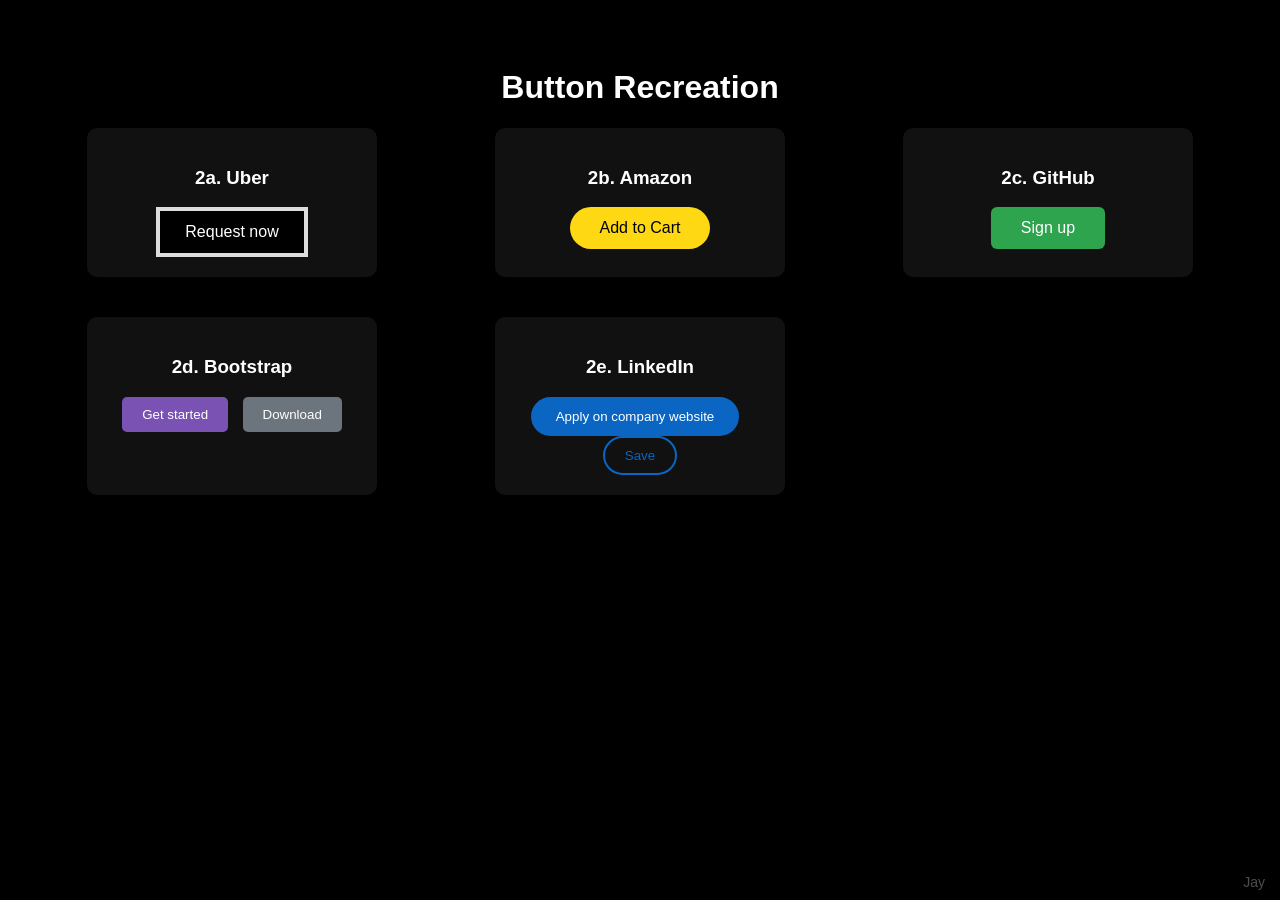
<file: Act2index.html>
<!DOCTYPE html>
<html lang="en">
<head>
<meta charset="UTF-8">
<title>Button Recreation</title>
<style>
    body {
        background: #000;
        color: white;
        font-family: Arial, sans-serif;
        text-align: center;
        padding: 40px;
    }

    .container {
        display: grid;
        grid-template-columns: repeat(3, 1fr);
        gap: 40px;
        justify-items: center;
    }

    .section {
        background: #111;
        padding: 20px;
        border-radius: 10px;
        width: 250px;
    }

    /* Uber */
    .uber-btn {
        background: black;
        color: white;
        border: 4px solid #ddd;
        padding: 12px 25px;
        font-size: 16px;
        cursor: pointer;
    }

    /* Amazon */
    .amazon-btn {
        background: rgb(255, 216, 20);
        border: none;
        padding: 12px 30px;
        border-radius: 25px;
        font-size: 16px;
        cursor: pointer;
    }

    /* GitHub */
    .github-btn {
        background: rgb(46, 164, 79);
        color: white;
        border: none;
        padding: 12px 30px;
        border-radius: 6px;
        font-size: 16px;
        cursor: pointer;
    }

    /* Bootstrap */
    .bootstrap-primary {
        background: rgb(121, 82, 179);
        color: white;
        border: none;
        padding: 10px 20px;
        border-radius: 5px;
        margin-right: 10px;
        cursor: pointer;
    }

    .bootstrap-secondary {
        background: rgb(108, 117, 125);
        color: white;
        border: none;
        padding: 10px 20px;
        border-radius: 5px;
        cursor: pointer;
    }

    /* LinkedIn */
    .linkedin-main {
        background: rgb(10, 102, 194);
        color: white;
        border: none;
        padding: 12px 25px;
        border-radius: 25px;
        margin-right: 10px;
        cursor: pointer;
    }

    .linkedin-save {
        background: transparent;
        color: rgb(10, 102, 194);
        border: 2px solid rgb(10, 102, 194);
        padding: 10px 20px;
        border-radius: 25px;
        cursor: pointer;
    }

    /* Watermark */
    .watermark {
        position: fixed;
        bottom: 10px;
        right: 15px;
        font-size: 14px;
        color: rgba(255,255,255,0.3);
    }
</style>
</head>

<body>

<h1>Button Recreation</h1>

<div class="container">

    <div class="section">
        <h3>2a. Uber</h3>
        <button class="uber-btn">Request now</button>
    </div>

    <div class="section">
        <h3>2b. Amazon</h3>
        <button class="amazon-btn">Add to Cart</button>
    </div>

    <div class="section">
        <h3>2c. GitHub</h3>
        <button class="github-btn">Sign up</button>
    </div>

    <div class="section">
        <h3>2d. Bootstrap</h3>
        <button class="bootstrap-primary">Get started</button>
        <button class="bootstrap-secondary">Download</button>
    </div>

    <div class="section">
        <h3>2e. LinkedIn</h3>
        <button class="linkedin-main">Apply on company website</button>
        <button class="linkedin-save">Save</button>
    </div>

</div>

<div class="watermark">Jay</div>

</body>
</html>
</file>
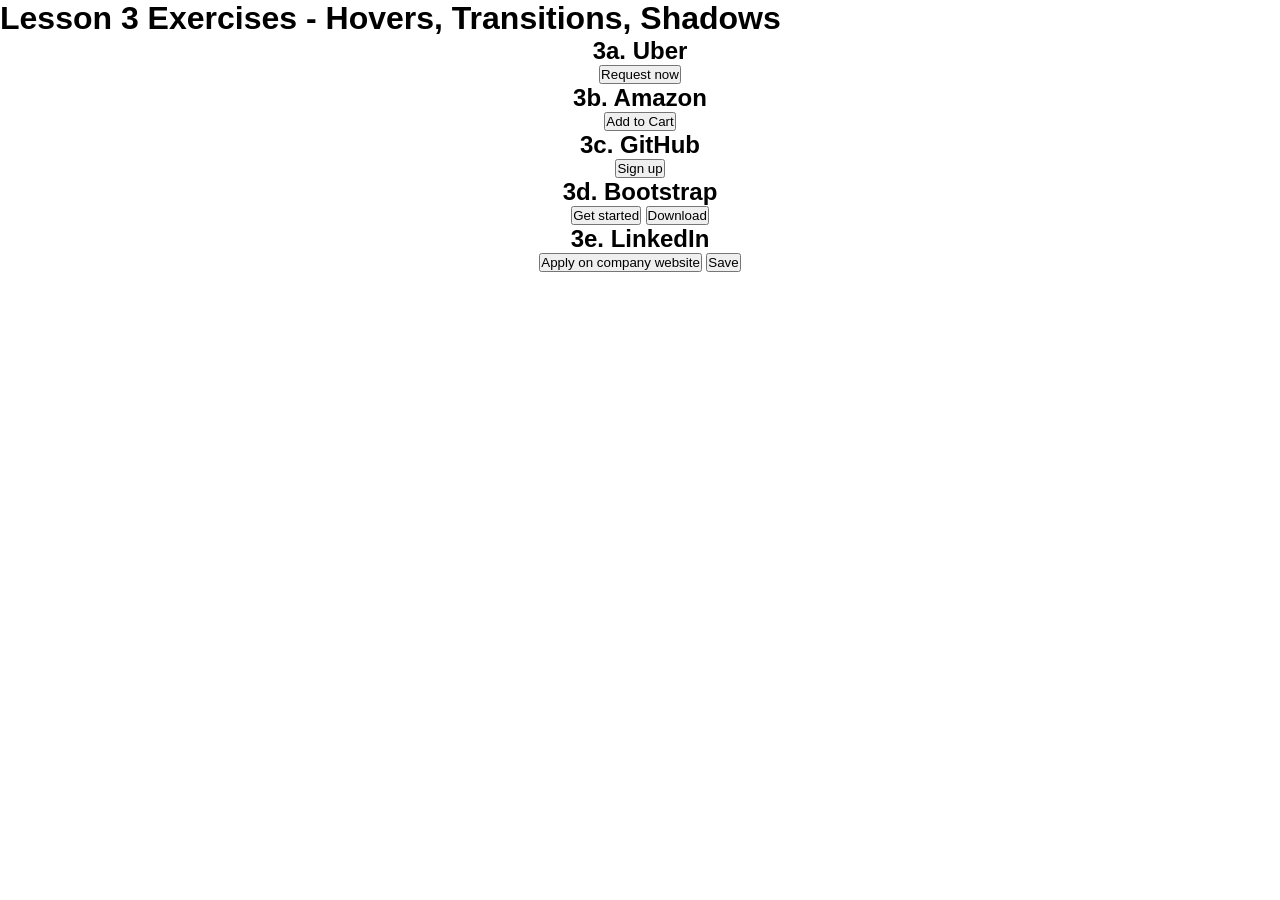
<file: Act3index.html>
<!DOCTYPE html>
<html lang="en">
<head>
    <meta charset="UTF-8">
    <meta name="viewport" content="width=device-width, initial-scale=1.0">
    <title>Lesson 3 Exercises</title>

    <!-- CONNECTS THE EXTERNAL CSS -->
    <link rel="stylesheet" href="style.css">
</head>
<body>

    <h1>Lesson 3 Exercises - Hovers, Transitions, Shadows</h1>

    <div class="container">

        <!-- Uber -->
        <div class="section">
            <h2>3a. Uber</h2>
            <button class="uber-btn">Request now</button>
        </div>

        <!-- Amazon -->
        <div class="section">
            <h2>3b. Amazon</h2>
            <button class="amazon-btn">Add to Cart</button>
        </div>

        <!-- GitHub -->
        <div class="section">
            <h2>3c. GitHub</h2>
            <button class="github-btn">Sign up</button>
        </div>

        <!-- Bootstrap -->
        <div class="section">
            <h2>3d. Bootstrap</h2>

            <button class="bootstrap-start">
                Get started
            </button>

            <button class="bootstrap-download">
                Download
            </button>
        </div>

        <!-- LinkedIn -->
        <div class="section">
            <h2>3e. LinkedIn</h2>

            <button class="linkedin-apply">
                Apply on company website
            </button>

            <button class="linkedin-save">
                Save
            </button>
        </div>

    </div>

</body>
</html>
</file>
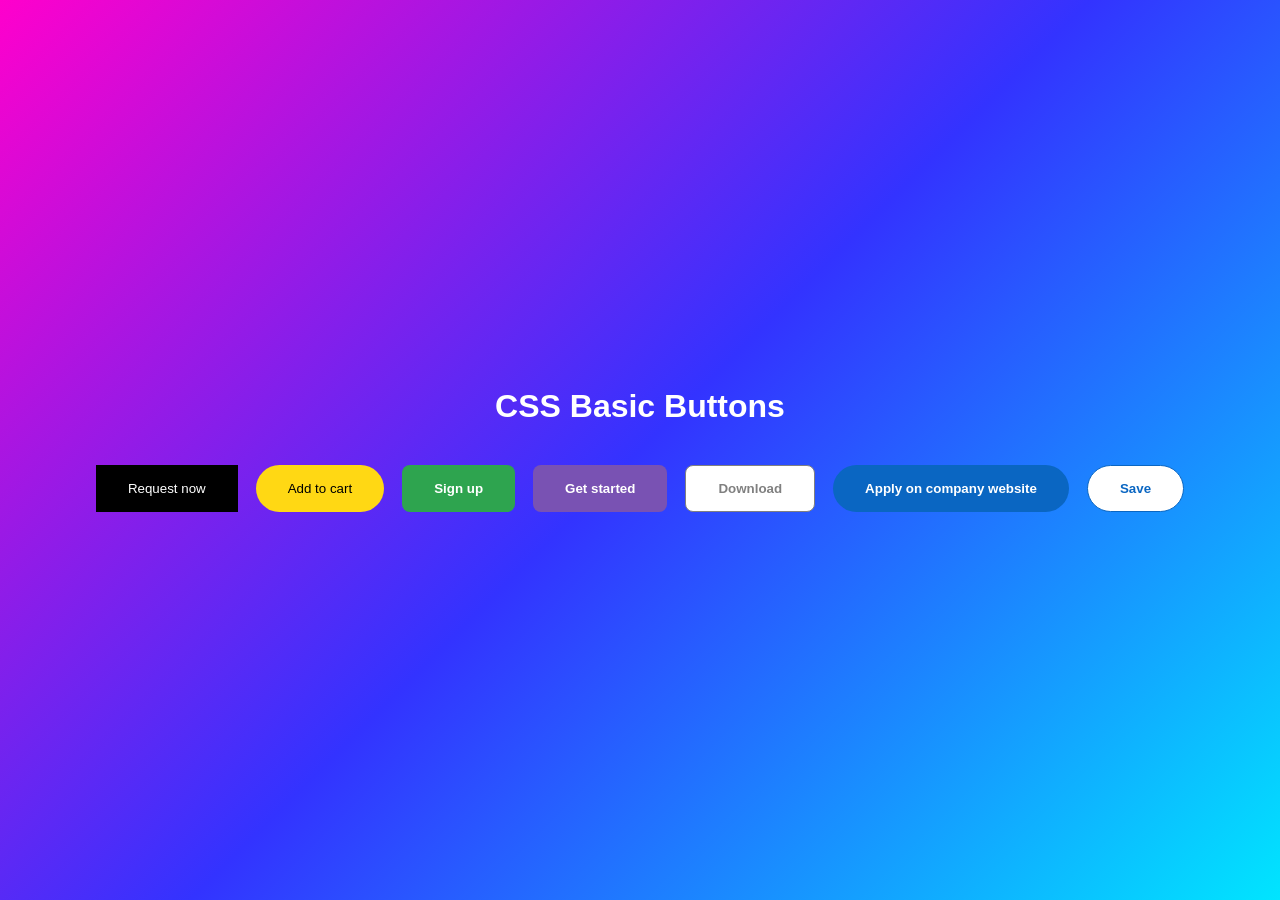
<file: Web Design Bureros/Activity 2.html>
<!DOCTYPE html>
<html lang="en">
<head>
<meta charset="UTF-8">
<meta name="viewport" content="width=device-width, initial-scale=1.0">
<title>Activity 2 - Button Activity</title>
<link rel="stylesheet" href="style.css">
</head>

<body class="buttons-page">

<div class="container">

    <h1>CSS Basic Buttons</h1>

    <div class="btn-grid">

        <button class="uberbutton">
            Request now
        </button>

        <button class="amazonbutton">
            Add to cart
        </button>

        <button class="githubbutton">
            Sign up
        </button>

        <button class="bootstrapbutton">
            Get started
        </button>

        <button class="bootstrap2button">
            Download
        </button>

        <button class="linkedinbutton">
            Apply on company website
        </button>

        <button class="linkedin2button">
            Save
        </button>

    </div>

</div>

</body>
</html>
</file>
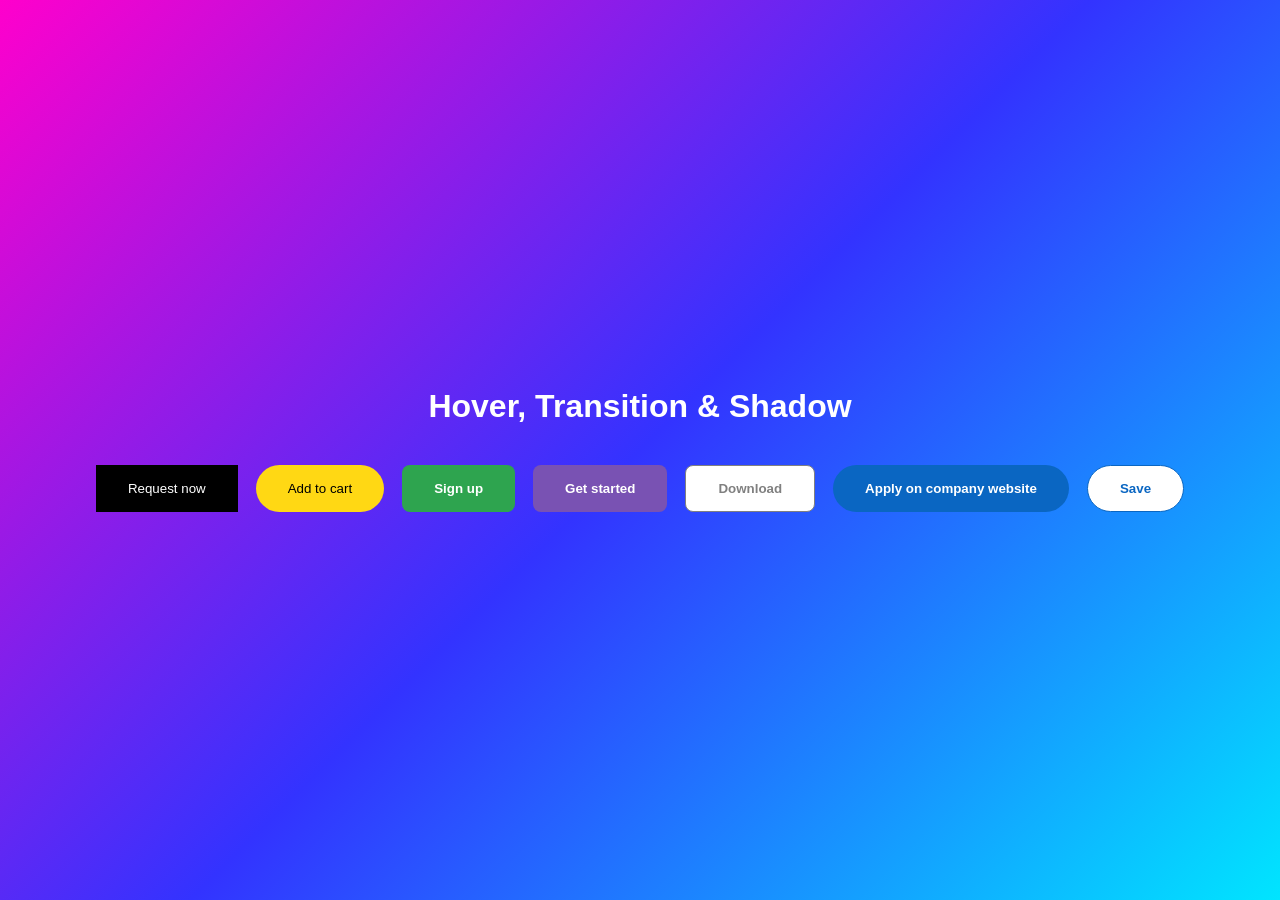
<file: Web Design Bureros/Activity 3.html>
<!DOCTYPE html>
<html lang="en">
<head>
<meta charset="UTF-8">
<meta name="viewport" content="width=device-width, initial-scale=1.0">
<title>Activity 3 - Hover Effects</title>
<link rel="stylesheet" href="style.css">
</head>

<body class="hover-page">

<div class="container">

<h1>Hover, Transition & Shadow</h1>

<div class="btn-grid">

<button class="uberbutton">Request now</button>

<button class="amazonbutton">Add to cart</button>

<button class="githubbutton">Sign up</button>

<button class="bootstrapbutton">Get started</button>

<button class="bootstrap2button">Download</button>

<button class="linkedinbutton">Apply on company website</button>

<button class="linkedin2button">Save</button>

</div>

</div>

</body>
</html>
</file>
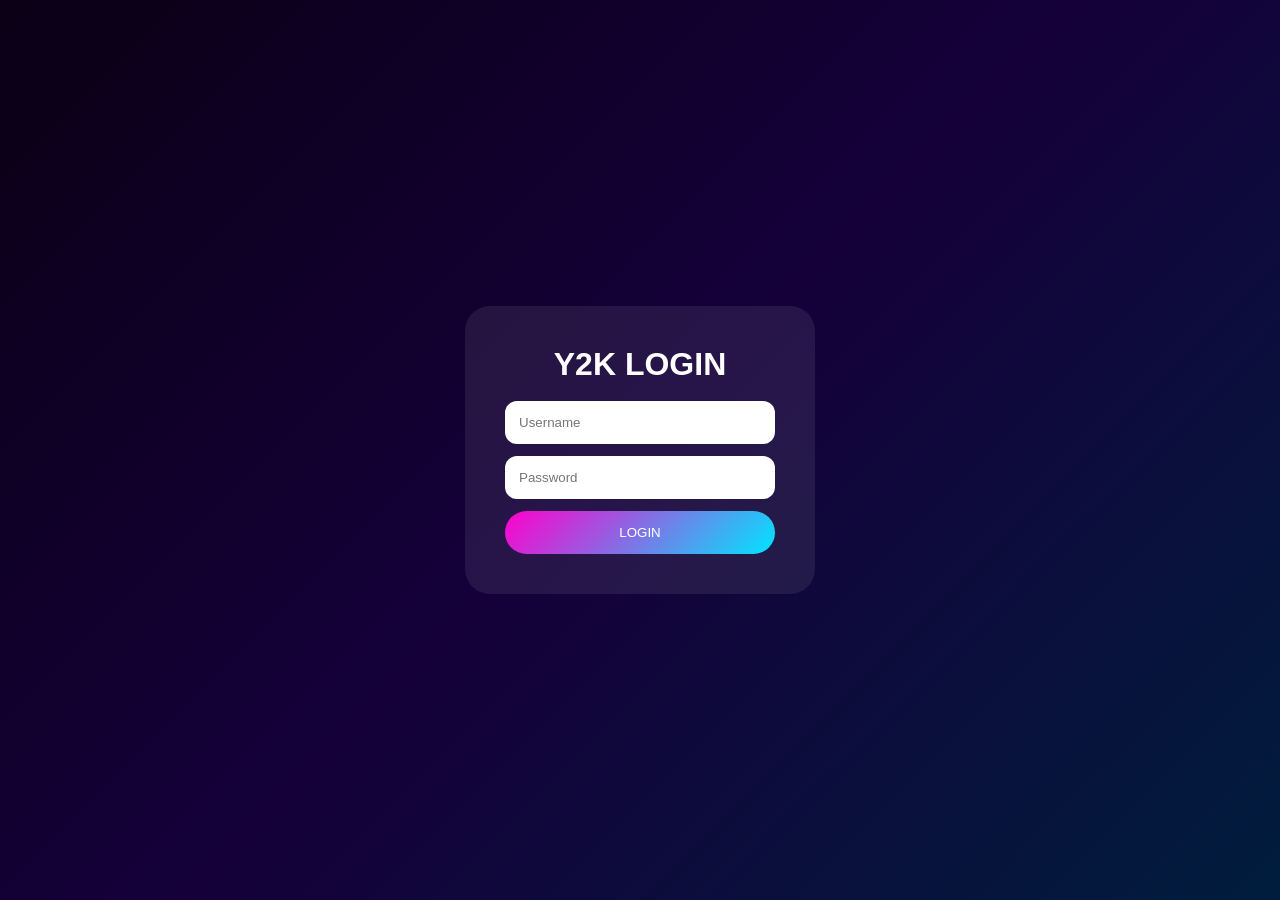
<file: Web Design Bureros/Activity 6.html>
<!DOCTYPE html>
<html lang="en">
<head>
<meta charset="UTF-8">
<meta name="viewport" content="width=device-width, initial-scale=1.0">
<title>Activity 6 - Login Page</title>
<link rel="stylesheet" href="style.css">
</head>

<body class="login-page">

<div class="login-box">

<h1>Y2K LOGIN</h1>

<br>

<div class="error" id="error">
Please fill in all fields.
</div>

<input type="text" id="username" placeholder="Username">

<input type="password" id="password" placeholder="Password">

<button onclick="login()">
LOGIN
</button>

</div>

<script>

function login(){

const user =
document.getElementById("username").value.trim();

const pass =
document.getElementById("password").value.trim();

if(!user || !pass){

document.getElementById("error")
.style.display="block";

return;

}

alert("Login Successful!");

}

</script>

</body>
</html>
</file>
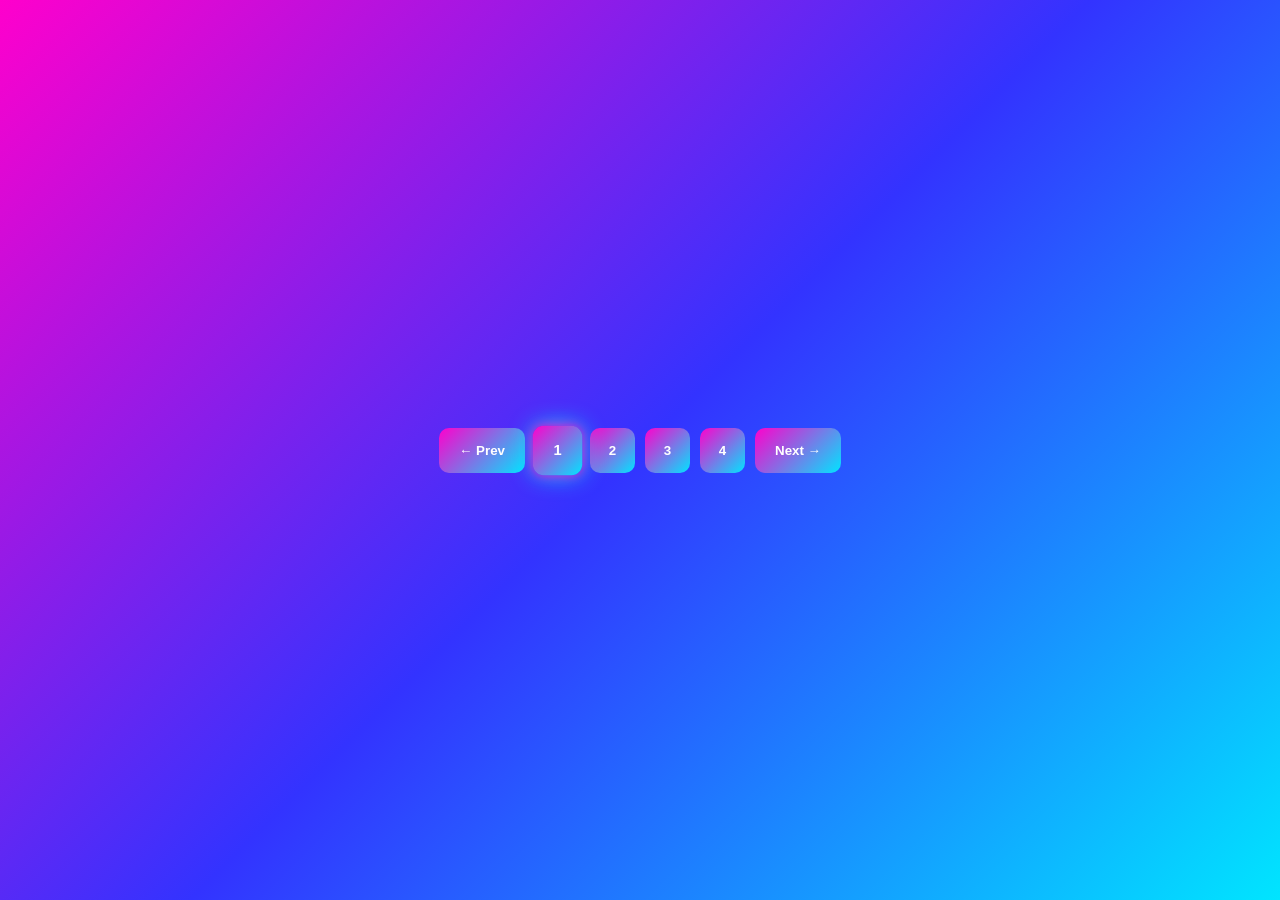
<file: Web Design Bureros/Activity 7.html>
<!DOCTYPE html>
<html lang="en">
<head>
<meta charset="UTF-8">
<meta name="viewport" content="width=device-width, initial-scale=1.0">
<title>Activity 7 - Pagination</title>
<link rel="stylesheet" href="style.css">
</head>

<body class="pagination-page">

<div class="pagination">

<button class="prev-next">
← Prev
</button>

<button class="active">
1
</button>

<button>
2
</button>

<button>
3
</button>

<button>
4
</button>

<button class="prev-next">
Next →
</button>

</div>

</body>
</html>
</file>
<file: style.css>
*{
    margin:0;
    padding:0;
    box-sizing:border-box;
    font-family:Verdana,sans-serif;
}

/* ACTIVITY 2 */

.buttons-page{
    min-height:100vh;
    display:flex;
    justify-content:center;
    align-items:center;
    background:linear-gradient(135deg,#ff00cc,#3333ff,#00e5ff);
    color:white;
}

.container{
    text-align:center;
}

.container h1{
    margin-bottom:40px;
}

.btn-grid{
    display:flex;
    flex-wrap:wrap;
    justify-content:center;
    gap:18px;
}

.uberbutton{
    background:black;
    color:white;
    border:none;
    padding:15px 32px;
    cursor:pointer;
}

.amazonbutton{
    background:rgb(255,216,20);
    color:black;
    border:none;
    padding:15px 32px;
    border-radius:50px;
    cursor:pointer;
}

.githubbutton{
    background:rgb(46,164,79);
    color:white;
    border:none;
    padding:15px 32px;
    border-radius:8px;
    font-weight:bold;
    cursor:pointer;
}

.bootstrapbutton{
    background:rgb(121,82,179);
    color:white;
    border:none;
    padding:15px 32px;
    border-radius:8px;
    font-weight:bold;
    cursor:pointer;
}

.bootstrap2button{
    background:white;
    color:gray;
    border:1px solid gray;
    padding:15px 32px;
    border-radius:8px;
    font-weight:bold;
    cursor:pointer;
}

.linkedinbutton{
    background:rgb(10,102,194);
    color:white;
    border:none;
    padding:15px 32px;
    border-radius:50px;
    font-weight:bold;
    cursor:pointer;
}

.linkedin2button{
    background:white;
    color:rgb(10,102,194);
    border:1px solid rgb(10,102,194);
    padding:15px 32px;
    border-radius:50px;
    font-weight:bold;
    cursor:pointer;
}

/* ACTIVITY 3 */

.hover-page{
    min-height:100vh;
    display:flex;
    justify-content:center;
    align-items:center;
    background:linear-gradient(135deg,#ff00cc,#3333ff,#00e5ff);
    color:white;
}

.hover-page button{
    transition:0.4s;
}

.hover-page .uberbutton:hover{
    background:rgba(0,0,0,0.5);
}

.hover-page .amazonbutton:hover{
    background:rgb(201,171,19);
}

.hover-page .githubbutton:hover{
    box-shadow:0 4px 12px rgba(0,0,0,0.4);
}

.hover-page .bootstrapbutton:hover{
    background:rgb(84,48,136);
}

.hover-page .bootstrap2button:hover{
    background:gray;
    color:white;
}

.hover-page .linkedinbutton:hover{
    background:rgb(0,74,173);
}

.hover-page .linkedin2button:hover{
    background:rgb(10,102,194);
    color:white;
}

/* ACTIVITY 4 */

.playlist-page{
    min-height:100vh;
    display:flex;
    justify-content:center;
    align-items:center;
    color:white;
    background:url('justin.png') center/cover no-repeat;
}

.card{
    width:350px;
    padding:30px;
    text-align:center;
    border-radius:25px;
    background:rgba(0,0,0,0.5);
    backdrop-filter:blur(10px);
}

.playlist-bar{
    overflow:hidden;
    white-space:nowrap;
    margin-bottom:20px;
}

.scroll-text{
    display:inline-block;
    padding-left:100%;
    font-size:22px;
    font-weight:bold;
    color:#00e5ff;
    animation:scrolling 12s linear infinite;
}

@keyframes scrolling{
    from{transform:translateX(0);}
    to{transform:translateX(-100%);}
}

audio{
    width:100%;
}

.gif-row{
    margin-top:20px;
}

.gif{
    width:40px;
}

/* ACTIVITY 5 */

.hero-page{
    min-height:100vh;
    display:flex;
    justify-content:center;
    align-items:center;
    text-align:center;
    color:white;
    background:url('justin.png') center/cover no-repeat;
}

.overlay{
    padding:40px;
    border-radius:20px;
    background:rgba(0,0,0,0.5);
}

.hero-title{
    font-size:70px;
}

.hero-image{
    width:300px;
    border-radius:20px;
    margin:20px 0;
}

.main-btn{
    padding:15px 35px;
    border:none;
    border-radius:30px;
    cursor:pointer;
    color:white;
    font-weight:bold;
    background:linear-gradient(135deg,#ff00cc,#00e5ff);
}

/* ACTIVITY 6 */

.login-page{
    min-height:100vh;
    display:flex;
    justify-content:center;
    align-items:center;
    background:linear-gradient(135deg,#0a0015,#15003a,#001d3d);
    color:white;
}

.login-box{
    width:350px;
    padding:40px;
    text-align:center;
    border-radius:25px;
    background:rgba(255,255,255,0.08);
}

.login-box input{
    width:100%;
    padding:14px;
    margin-bottom:12px;
    border:none;
    border-radius:12px;
}

.login-box button{
    width:100%;
    padding:14px;
    border:none;
    border-radius:30px;
    cursor:pointer;
    color:white;
    background:linear-gradient(135deg,#ff00cc,#00e5ff);
}

.error{
    display:none;
    color:#ff8080;
    margin-bottom:10px;
}

/* ACTIVITY 7 */

.pagination-page{
    min-height:100vh;
    display:flex;
    justify-content:center;
    align-items:center;
    background:linear-gradient(135deg,#ff00cc,#3333ff,#00e5ff);
}

.pagination{
    display:flex;
    gap:10px;
}

.pagination button{
    width:45px;
    height:45px;
    border:none;
    border-radius:10px;
    color:white;
    cursor:pointer;
    font-weight:bold;
    background:linear-gradient(135deg,#ff00cc,#00e5ff);
}

.pagination .active{
    transform:scale(1.1);
    box-shadow:0 0 10px #ff00cc,0 0 20px #00e5ff;
}

.prev-next{
    width:auto !important;
    padding:0 20px;
}
</file>
<file: Web Design Bureros/style.css>
*{
    margin:0;
    padding:0;
    box-sizing:border-box;
    font-family:Verdana,sans-serif;
}

/* ACTIVITY 2 */

.buttons-page{
    min-height:100vh;
    display:flex;
    justify-content:center;
    align-items:center;
    background:linear-gradient(135deg,#ff00cc,#3333ff,#00e5ff);
    color:white;
}

.container{
    text-align:center;
}

.container h1{
    margin-bottom:40px;
}

.btn-grid{
    display:flex;
    flex-wrap:wrap;
    justify-content:center;
    gap:18px;
}

.uberbutton{
    background:black;
    color:white;
    border:none;
    padding:15px 32px;
    cursor:pointer;
}

.amazonbutton{
    background:rgb(255,216,20);
    color:black;
    border:none;
    padding:15px 32px;
    border-radius:50px;
    cursor:pointer;
}

.githubbutton{
    background:rgb(46,164,79);
    color:white;
    border:none;
    padding:15px 32px;
    border-radius:8px;
    font-weight:bold;
    cursor:pointer;
}

.bootstrapbutton{
    background:rgb(121,82,179);
    color:white;
    border:none;
    padding:15px 32px;
    border-radius:8px;
    font-weight:bold;
    cursor:pointer;
}

.bootstrap2button{
    background:white;
    color:gray;
    border:1px solid gray;
    padding:15px 32px;
    border-radius:8px;
    font-weight:bold;
    cursor:pointer;
}

.linkedinbutton{
    background:rgb(10,102,194);
    color:white;
    border:none;
    padding:15px 32px;
    border-radius:50px;
    font-weight:bold;
    cursor:pointer;
}

.linkedin2button{
    background:white;
    color:rgb(10,102,194);
    border:1px solid rgb(10,102,194);
    padding:15px 32px;
    border-radius:50px;
    font-weight:bold;
    cursor:pointer;
}

/* ACTIVITY 3 */

.hover-page{
    min-height:100vh;
    display:flex;
    justify-content:center;
    align-items:center;
    background:linear-gradient(135deg,#ff00cc,#3333ff,#00e5ff);
    color:white;
}

.hover-page button{
    transition:0.4s;
}

.hover-page .uberbutton:hover{
    background:rgba(0,0,0,0.5);
}

.hover-page .amazonbutton:hover{
    background:rgb(201,171,19);
}

.hover-page .githubbutton:hover{
    box-shadow:0 4px 12px rgba(0,0,0,0.4);
}

.hover-page .bootstrapbutton:hover{
    background:rgb(84,48,136);
}

.hover-page .bootstrap2button:hover{
    background:gray;
    color:white;
}

.hover-page .linkedinbutton:hover{
    background:rgb(0,74,173);
}

.hover-page .linkedin2button:hover{
    background:rgb(10,102,194);
    color:white;
}

/* ACTIVITY 4 */

.playlist-page{
    min-height:100vh;
    display:flex;
    justify-content:center;
    align-items:center;
    color:white;
    background:url('justin.png') center/cover no-repeat;
}

.card{
    width:350px;
    padding:30px;
    text-align:center;
    border-radius:25px;
    background:rgba(0,0,0,0.5);
    backdrop-filter:blur(10px);
}

.playlist-bar{
    overflow:hidden;
    white-space:nowrap;
    margin-bottom:20px;
}

.scroll-text{
    display:inline-block;
    padding-left:100%;
    font-size:22px;
    font-weight:bold;
    color:#00e5ff;
    animation:scrolling 12s linear infinite;
}

@keyframes scrolling{
    from{transform:translateX(0);}
    to{transform:translateX(-100%);}
}

audio{
    width:100%;
}

.gif-row{
    margin-top:20px;
}

.gif{
    width:40px;
}

/* ACTIVITY 5 */

.hero-page{
    min-height:100vh;
    display:flex;
    justify-content:center;
    align-items:center;
    text-align:center;
    color:white;
    background:url('justin.png') center/cover no-repeat;
}

.overlay{
    padding:40px;
    border-radius:20px;
    background:rgba(0,0,0,0.5);
}

.hero-title{
    font-size:70px;
}

.hero-image{
    width:300px;
    border-radius:20px;
    margin:20px 0;
}

.main-btn{
    padding:15px 35px;
    border:none;
    border-radius:30px;
    cursor:pointer;
    color:white;
    font-weight:bold;
    background:linear-gradient(135deg,#ff00cc,#00e5ff);
}

/* ACTIVITY 6 */

.login-page{
    min-height:100vh;
    display:flex;
    justify-content:center;
    align-items:center;
    background:linear-gradient(135deg,#0a0015,#15003a,#001d3d);
    color:white;
}

.login-box{
    width:350px;
    padding:40px;
    text-align:center;
    border-radius:25px;
    background:rgba(255,255,255,0.08);
}

.login-box input{
    width:100%;
    padding:14px;
    margin-bottom:12px;
    border:none;
    border-radius:12px;
}

.login-box button{
    width:100%;
    padding:14px;
    border:none;
    border-radius:30px;
    cursor:pointer;
    color:white;
    background:linear-gradient(135deg,#ff00cc,#00e5ff);
}

.error{
    display:none;
    color:#ff8080;
    margin-bottom:10px;
}

/* ACTIVITY 7 */

.pagination-page{
    min-height:100vh;
    display:flex;
    justify-content:center;
    align-items:center;
    background:linear-gradient(135deg,#ff00cc,#3333ff,#00e5ff);
}

.pagination{
    display:flex;
    gap:10px;
}

.pagination button{
    width:45px;
    height:45px;
    border:none;
    border-radius:10px;
    color:white;
    cursor:pointer;
    font-weight:bold;
    background:linear-gradient(135deg,#ff00cc,#00e5ff);
}

.pagination .active{
    transform:scale(1.1);
    box-shadow:0 0 10px #ff00cc,0 0 20px #00e5ff;
}

.prev-next{
    width:auto !important;
    padding:0 20px;
}
</file>
